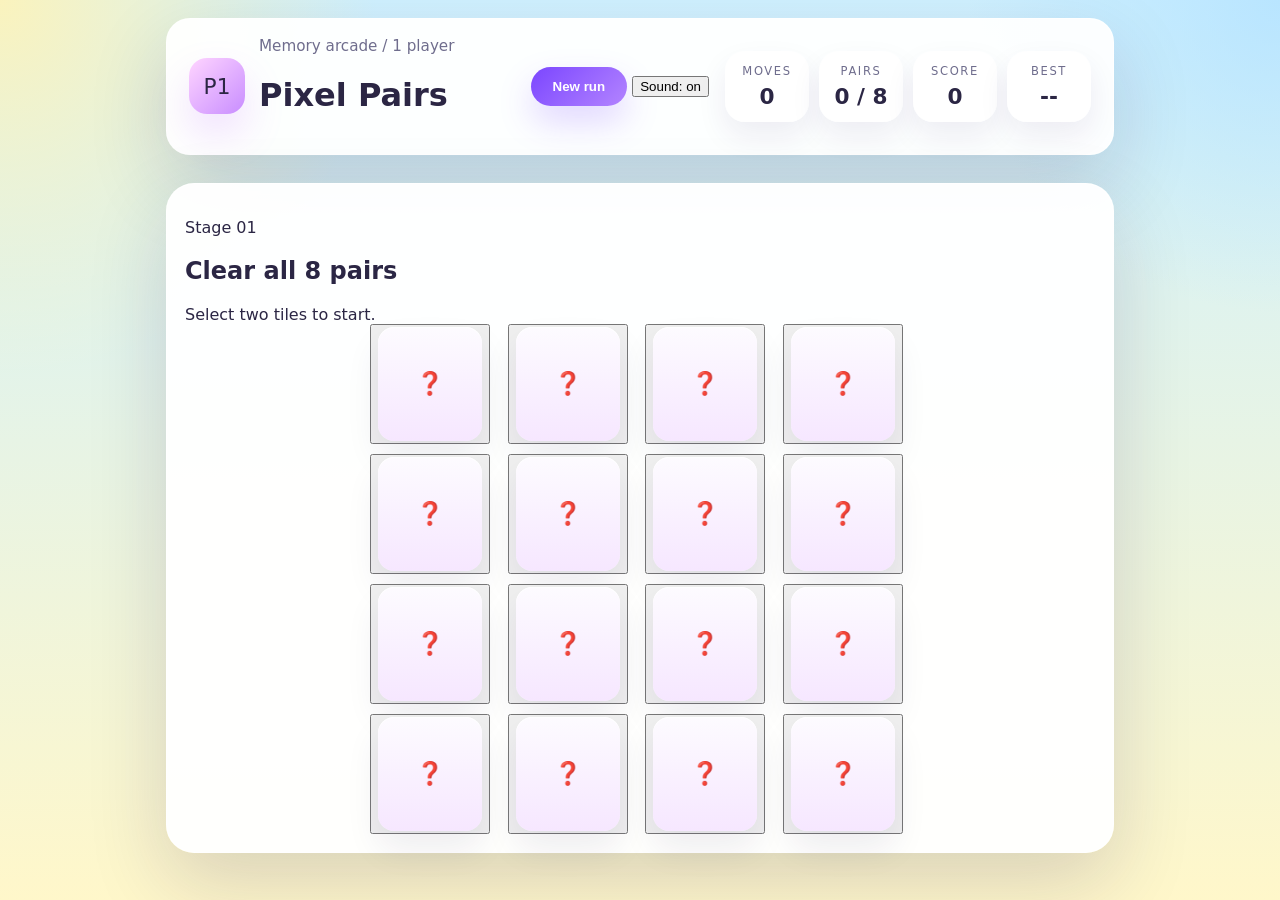
<file: index.html>
﻿<!DOCTYPE html>
<html lang="en">
<head>
  <meta charset="utf-8" />
  <meta name="viewport" content="width=device-width, initial-scale=1" />
  <meta name="theme-color" content="#080a2a" />
  <title>Pixel Pairs — Memory Arcade</title>
  <link rel="preconnect" href="https://fonts.googleapis.com" />
  <link rel="preconnect" href="https://fonts.gstatic.com" crossorigin />
  <link href="https://fonts.googleapis.com/css2?family=Press+Start+2P&family=Space+Mono:wght@400;700&display=swap" rel="stylesheet" />
  <link rel="stylesheet" href="styles.css" />
</head>
<body>
  <div class="page-shell">
    <header class="game-header" aria-label="Game controls and score">
      <div class="title-block">
        <div class="title-badge" aria-hidden="true">P1</div>
        <div>
          <p class="subtitle">Memory arcade / 1 player</p>
          <h1>Pixel Pairs</h1>
        </div>
      </div>

      <div class="header-controls">
        <div class="button-row">
          <button id="new-game" class="primary-button">New run</button>
          <button id="sound-toggle" class="icon-button" type="button" aria-pressed="false" aria-label="Mute game sounds">Sound: on</button>
        </div>
        <div class="score-board">
          <div class="score-chip"><span>Moves</span><strong id="moves">0</strong></div>
          <div class="score-chip"><span>Pairs</span><strong id="pairs">0 / 8</strong></div>
          <div class="score-chip"><span>Score</span><strong id="score">0</strong></div>
          <div class="score-chip"><span>Best</span><strong id="high-score">--</strong></div>
        </div>
      </div>
    </header>

    <main class="game-area">
      <section class="board-shell" aria-labelledby="board-title">
        <div class="board-intro">
          <div>
            <p class="eyebrow">Stage 01</p>
            <h2 id="board-title">Clear all 8 pairs</h2>
          </div>
          <div id="game-status" class="status-display" aria-live="polite">Select two tiles to start.</div>
        </div>
        <div id="board" class="board" aria-label="Memory card matching board"></div>
      </section>
    </main>

    <div class="modal-overlay hidden" id="victory-modal" role="dialog" aria-modal="true" aria-labelledby="victory-title">
      <div class="modal-card">
        <div class="modal-hero" aria-hidden="true">🏆</div>
        <p class="eyebrow">Stage complete</p>
        <h3 id="victory-title">Perfect clear!</h3>
        <p class="modal-copy">You owned the board. Queue another run and beat your score.</p>
        <div class="modal-stats">
          <div><span>Moves</span><strong id="win-moves">0</strong></div>
          <div><span>Final Score</span><strong id="win-score">0</strong></div>
          <div><span>Best Score</span><strong id="win-high-score">--</strong></div>
        </div>
        <button id="modal-replay" class="primary-button">Run it back</button>
      </div>
    </div>

    <div class="confetti-layer" aria-hidden="true"></div>
  </div>

  <div id="sr-live" class="sr-only" aria-live="polite" aria-atomic="true"></div>

  <script src="script.js"></script>
</body>
</html>
</file>
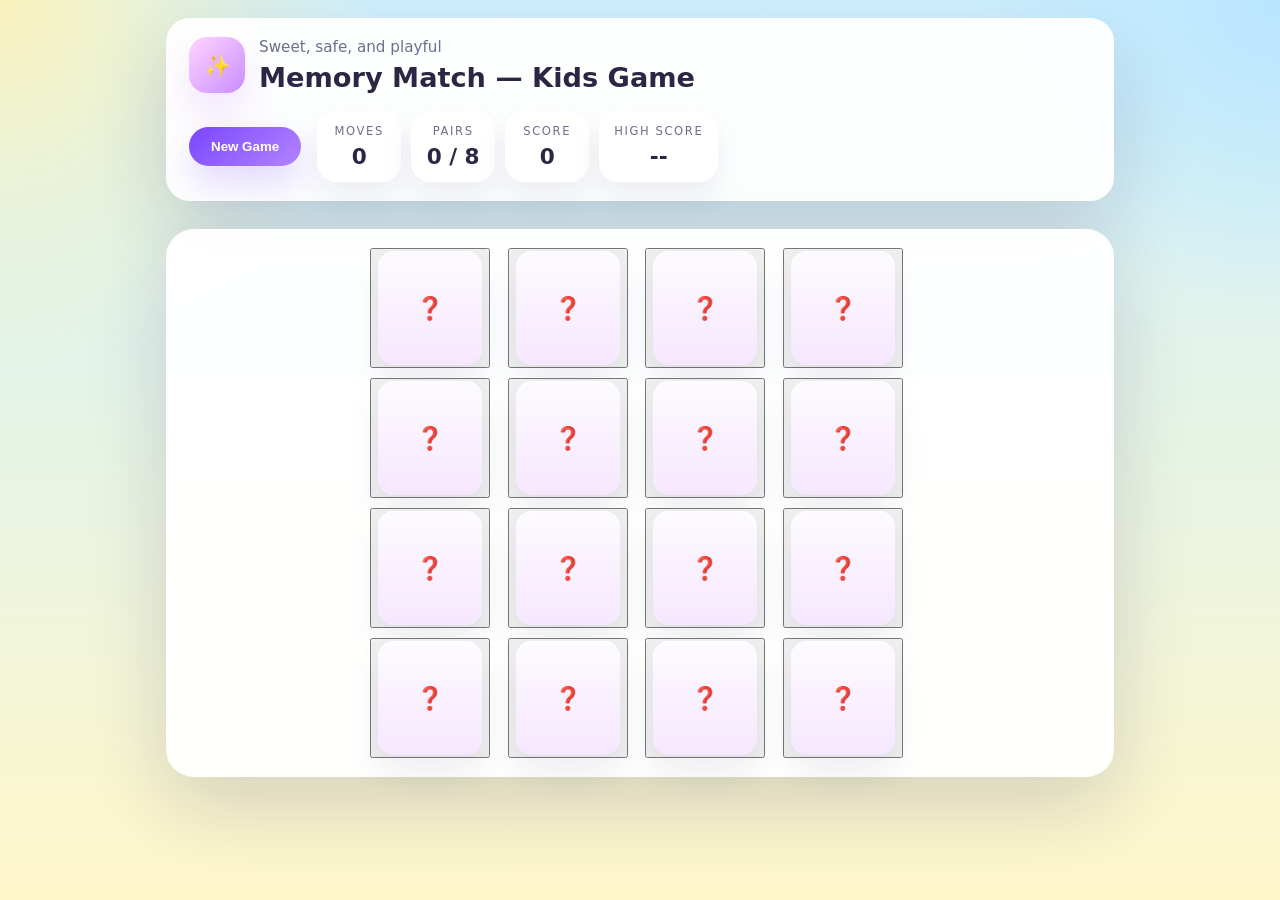
<file: memory.html>
<!DOCTYPE html>
<html lang="en">
<head>
  <meta charset="utf-8" />
  <meta name="viewport" content="width=device-width, initial-scale=1" />
  <title>Memory Match — Kids Game</title>
  <link rel="stylesheet" href="styles.css">
</head>
<body>
  <div class="page-shell">
    <header class="game-header">
      <div class="title-block">
        <div class="title-badge">✨</div>
        <div>
          <p class="subtitle">Sweet, safe, and playful</p>
          <h2>Memory Match — Kids Game</h2>
        </div>
      </div>

      <div class="header-controls">
        <button id="new-game" class="primary-button">New Game</button>
        <div class="score-board">
          <div class="score-chip"><span>Moves</span><strong id="moves">0</strong></div>
          <div class="score-chip"><span>Pairs</span><strong id="pairs">0 / 8</strong></div>
          <div class="score-chip"><span>Score</span><strong id="score">0</strong></div>
          <div class="score-chip"><span>High Score</span><strong id="high-score">--</strong></div>
        </div>
      </div>
    </header>

    <main class="game-area">
      <section class="board-shell">
        <div id="board" class="board" aria-label="Memory card matching board"></div>
      </section>
    </main>

    <div class="modal-overlay hidden" id="victory-modal" role="dialog" aria-modal="true" aria-labelledby="victory-title">
      <div class="modal-card">
        <div class="modal-hero">🎊</div>
        <h3 id="victory-title">You matched them all!</h3>
        <p class="modal-copy">Your memory is magical — great job!</p>
        <div class="modal-stats">
          <div><span>Moves</span><strong id="win-moves">0</strong></div>
          <div><span>Final Score</span><strong id="win-score">0</strong></div>
          <div><span>Best Score</span><strong id="win-high-score">--</strong></div>
        </div>
        <button id="modal-replay" class="primary-button">Play Again</button>
      </div>
    </div>

    <div class="confetti-layer" aria-hidden="true"></div>
  </div>

  <script src="script.js"></script>
</body>
</html>
</file>
<file: styles.css>
﻿:root {
  --sky: #7ce6ff;
  --sun: #fff59d;
  --cloud: #ffffff;
  --card: #fffdf9;
  --text: #2b2644;
  --text-muted: #6f6d8d;
  --primary: #7b46ff;
  --primary-soft: #b384ff;
  --shadow: 0 30px 80px rgba(29, 16, 83, 0.16);
}
* { box-sizing: border-box; }
html, body { margin: 0; min-height: 100%; }
body {
  font-family: 'Inter', system-ui, -apple-system, BlinkMacSystemFont, 'Segoe UI', sans-serif;
  background: radial-gradient(circle at top left, rgba(255, 243, 182, 0.9), transparent 24%),
              radial-gradient(circle at top right, rgba(179, 226, 255, 0.8), transparent 20%),
              linear-gradient(180deg, #d0f1ff 0%, #fff7ca 100%);
  color: var(--text);
  overflow-x: hidden;
  -webkit-tap-highlight-color: transparent;
}
img { display: block; max-width: 100%; }
.page-shell { max-width: 980px; margin: 0 auto; padding: 18px 16px 24px; }
.game-header {
  display: flex;
  flex-wrap: wrap;
  align-items: center;
  justify-content: space-between;
  gap: 18px;
  padding: 18px 22px;
  border-radius: 24px;
  background: rgba(255,255,255,0.94);
  box-shadow: var(--shadow);
  border: 1px solid rgba(255,255,255,0.85);
}
.title-block {
  display: flex;
  align-items: center;
  gap: 14px;
}
.title-badge {
  width: 56px;
  height: 56px;
  border-radius: 18px;
  display: grid;
  place-items: center;
  font-size: 1.35rem;
  background: linear-gradient(135deg, #ffd5ff, #c88dff);
  box-shadow: 0 20px 40px rgba(178, 84, 255, 0.18);
}
.subtitle {
  margin: 0 0 6px;
  color: var(--text-muted);
  font-size: 0.95rem;
}
.game-header h2 {
  margin: 0;
  font-size: 1.7rem;
}
.header-controls {
  display: flex;
  flex-wrap: wrap;
  align-items: center;
  gap: 16px;
}
.primary-button {
  background: linear-gradient(135deg, var(--primary), var(--primary-soft));
  border: none;
  color: white;
  padding: 12px 22px;
  border-radius: 999px;
  font-weight: 700;
  cursor: pointer;
  transition: transform 180ms ease, box-shadow 180ms ease;
  box-shadow: 0 16px 34px rgba(123, 70, 255, 0.22);
}
.primary-button:hover {
  transform: translateY(-2px);
  box-shadow: 0 22px 48px rgba(123, 70, 255, 0.26);
}
.score-board {
  display: grid;
  grid-template-columns: repeat(4, minmax(0, auto));
  gap: 10px;
}
.score-chip {
  background: rgba(255,255,255,0.96);
  border: 1px solid rgba(255,255,255,0.9);
  border-radius: 20px;
  padding: 12px 14px;
  min-width: 84px;
  text-align: center;
  box-shadow: 0 14px 30px rgba(55, 29, 107, 0.08);
}
.score-chip span {
  display: block;
  font-size: 0.72rem;
  text-transform: uppercase;
  letter-spacing: 0.14em;
  color: var(--text-muted);
}
.score-chip strong {
  display: block;
  margin-top: 6px;
  font-size: 1.35rem;
  color: var(--text);
}
.game-area {
  margin-top: 28px;
}
.board-shell {
  padding: 18px;
  border-radius: 28px;
  background: rgba(255,255,255,0.96);
  box-shadow: var(--shadow);
  border: 1px solid rgba(255,255,255,0.9);
}
.board {
  display: grid;
  /* keep 4 columns but enforce a sensible minimum so cards don't grow too large */
  grid-template-columns: repeat(4, minmax(80px, 1fr));
  gap: 10px;
  justify-content: center;
  max-width: 540px;
  margin: 0 auto;
}
.card {
  width: 100%;
  aspect-ratio: 1 / 1;
  perspective: 1100px;
  min-height: 0;
  /* limit growth so cards stay compact on wide screens */
  max-width: 120px;
}
.card-inner {
  width: 100%;
  height: 100%;
  position: relative;
  transform-style: preserve-3d;
  transition: transform 0.55s ease;
  cursor: pointer;
}
.card.revealed .card-inner {
  transform: rotateY(180deg);
}
.card-front,
.card-back {
  position: absolute;
  inset: 0;
  border-radius: 16px;
  backface-visibility: hidden;
  display: grid;
  place-items: center;
  transition: box-shadow 180ms ease, transform 180ms ease;
}
.card-front {
  background: linear-gradient(180deg, #fdfbff 0%, #f6e7ff 100%);
  box-shadow: inset 0 1px 0 rgba(255,255,255,0.8), 0 18px 34px rgba(38, 24, 89, 0.08);
}
.card-front::before {
  content: '❓';
  font-size: 1.4rem;
}
.card-back {
  transform: rotateY(180deg);
  background: linear-gradient(180deg, #ffffff 0%, #ffd9ff 100%);
  border: 1px solid rgba(255,255,255,0.85);
}
.card-back .emoji {
  font-size: clamp(1.8rem, 3vw, 2.6rem);
}
.card:hover:not(.revealed):not(.matched) .card-inner {
  transform: translateY(-4px);
}
.card.revealed .card-front,
.card.matched .card-front {
  box-shadow: inset 0 1px 0 rgba(255,255,255,0.9), 0 24px 40px rgba(84, 63, 167, 0.16);
}
.card.matched .card-inner {
  animation: pop-match 240ms ease forwards;
}
@keyframes pop-match {
  0% { transform: rotateY(180deg) scale(1); }
  50% { transform: rotateY(180deg) scale(1.08); }
  100% { transform: rotateY(180deg) scale(1); }
}
.modal-overlay {
  position: fixed;
  inset: 0;
  background: rgba(35, 24, 67, 0.62);
  display: flex;
  align-items: center;
  justify-content: center;
  padding: 20px;
  z-index: 50;
}
.modal-overlay.hidden {
  display: none;
}
.modal-card {
  width: min(520px, 100%);
  border-radius: 30px;
  background: white;
  padding: 32px 28px;
  text-align: center;
  box-shadow: var(--shadow);
  border: 1px solid rgba(255,255,255,0.82);
}
.modal-hero {
  font-size: 3rem;
  margin-bottom: 16px;
}
.modal-card h3 {
  margin: 0;
  font-size: 2rem;
}
.modal-copy {
  margin: 14px auto 20px;
  color: var(--text-muted);
  font-size: 1.05rem;
  max-width: 350px;
  line-height: 1.7;
}
.modal-stats {
  display: grid;
  grid-template-columns: repeat(3, minmax(0, 1fr));
  gap: 12px;
  margin-bottom: 22px;
}
.modal-stats div {
  background: #fbf6ff;
  border: 1px solid #f6edff;
  border-radius: 18px;
  padding: 14px 12px;
}
.modal-stats span {
  display: block;
  color: var(--text-muted);
  font-size: 0.75rem;
  text-transform: uppercase;
  letter-spacing: 0.12em;
}
.modal-stats strong {
  display: block;
  margin-top: 8px;
  font-size: 1.35rem;
  color: var(--text);
}
.confetti-layer {
  position: fixed;
  inset: 0;
  pointer-events: none;
  z-index: 45;
}
.confetti-piece,
.sparkle-piece,
.match-burst-piece {
  position: absolute;
  pointer-events: none;
  opacity: 0;
}
.confetti-piece {
  width: 10px;
  height: 18px;
  border-radius: 4px;
}
.sparkle-piece {
  width: 12px;
  height: 12px;
  border-radius: 999px;
}
.match-burst-piece {
  font-size: 1.1rem;
  line-height: 1;
  transform: translate(-50%, -50%);
  will-change: transform, opacity;
}
@keyframes confetti-fall {
  0% { opacity: 1; transform: translateY(0) rotate(0deg); }
  100% { opacity: 0; transform: translateY(120vh) rotate(720deg); }
}
@keyframes match-burst {
  0% {
    opacity: 1;
    transform: translate(-50%, -50%) scale(1) rotate(0deg);
  }
  100% {
    opacity: 0;
    transform: translate(calc(-50% + var(--dx)), calc(-50% + var(--dy))) scale(1.2) rotate(var(--rot));
  }
}
@keyframes sparkle-pop {
  0% { opacity: 1; transform: scale(0.2) translateY(0); }
  40% { transform: scale(1.1) translateY(-22px); }
  100% { opacity: 0; transform: scale(1.6) translateY(-50px); }
}
@media (max-width: 900px) {
  .hero-banner { grid-template-columns: 1fr; }
  .hero-copy { padding: 22px; }
  .score-board { grid-template-columns: repeat(2, minmax(0, auto)); width: 100%; }
}
@media (max-width: 700px) {
  .page-shell { padding: 20px 16px 28px; }
  .game-header { padding: 20px 20px; }
  .board { gap: 10px; grid-template-columns: repeat(4, minmax(64px, 1fr)); }
  .card { max-width: 92px; }
}
@media (max-width: 600px) {
  .hero-copy h1 { font-size: 2.3rem; }
  .game-header { flex-direction: column; align-items: stretch; }
  .header-controls { justify-content: center; }
  .score-board { grid-template-columns: repeat(2, minmax(0, auto)); }
}
</file>
